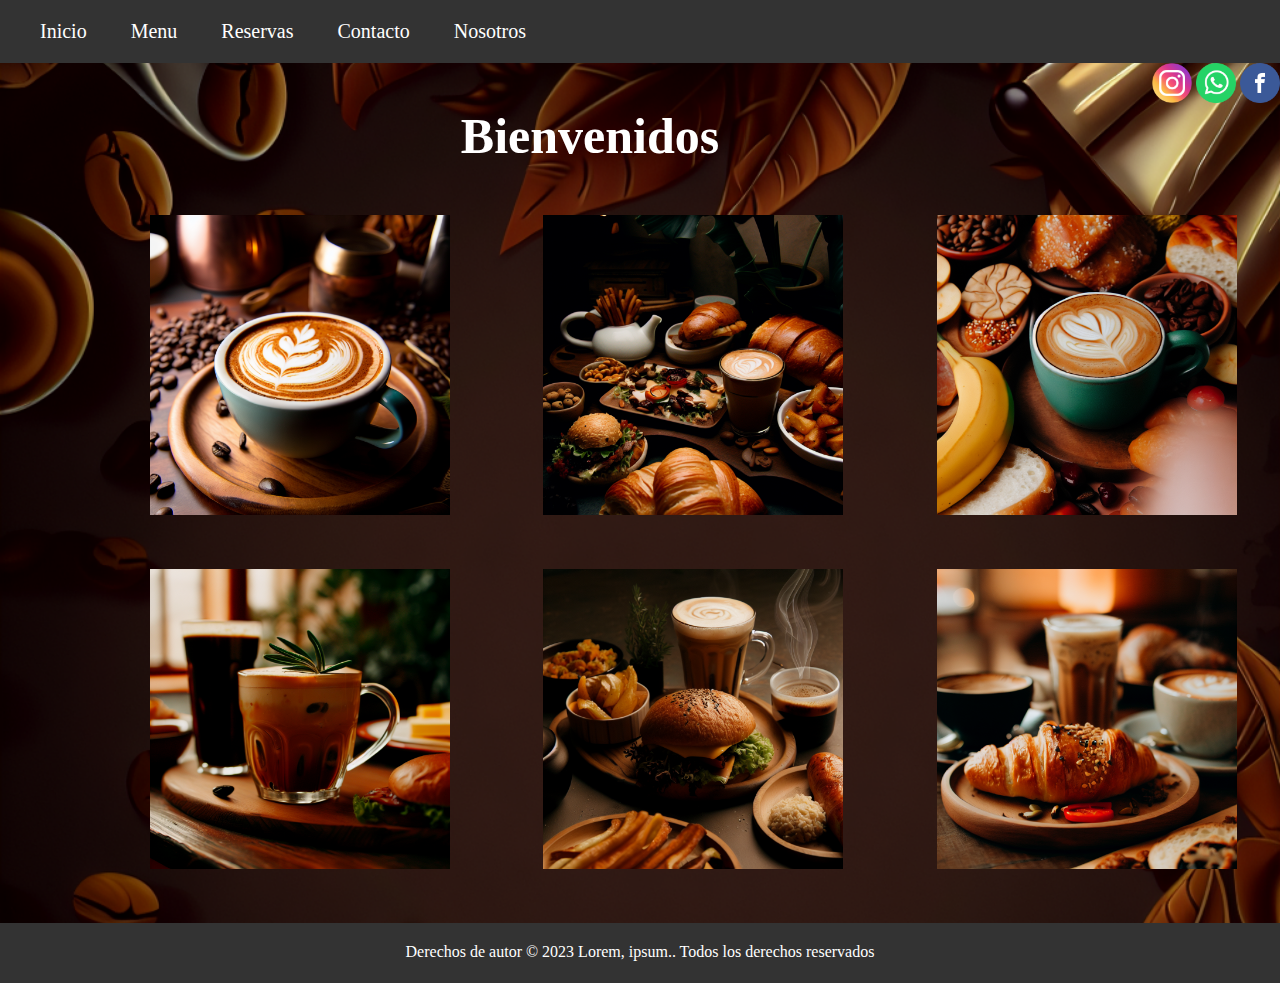
<file: index.html>
<!DOCTYPE html>
<html lang="en">

<head>
	<meta charset="UTF-8">
	<meta http-equiv="X-UA-Compatible" content="IE=edge">
	<meta name="viewport" content="width=device-width, initial-scale=1.0">
	<title>Inicio</title>
	<link href="https://cdn.jsdelivr.net/npm/bootstrap@5.3.0-alpha3/dist/css/bootstrap.min.css" rel="stylesheet"
		integrity="sha384-KK94CHFLLe+nY2dmCWGMq91rCGa5gtU4mk92HdvYe+M/SXH301p5ILy+dN9+nJOZ" crossorigin="anonymous">
	<script src="https://cdn.jsdelivr.net/npm/bootstrap@5.3.0-alpha3/dist/js/bootstrap.bundle.min.js"
		integrity="sha384-ENjdO4Dr2bkBIFxQpeoTz1HIcje39Wm4jDKdf19U8gI4ddQ3GYNS7NTKfAdVQSZe"
		crossorigin="anonymous"></script>
		<link rel="stylesheet" href="/css/estilos.css">
</head>

<body>
	<nav>
		<a href="index.html" class="etc">Inicio</a>
		<a href="./pages/Menu.html" class="etc">Menu</a>
		<a href="./pages/reservas.html" class="etc">Reservas</a>
		<a href="./pages/contacto.html" class="etc">Contacto</a>
		<a href="./pages/SobreNosotros.html" class="etc">Nosotros</a>
	</nav>
	<aside class="content">
		<div class="redes">
			<a href="https://instagram.com"><img src="/images/instagram.png" alt="logo" width="40"></a>
			<a href="https://whatsapp.com"><img src="/images/wp.png" alt="logo" width="40"></a>
			<a href="https://facebook.com"><img src="/images/facebook.png" alt="logo" width="40"></a>
		</div>
	</aside>

	<main>
		<h2 id="titulo">Bienvenidos</h2>
		<section class="fotos">
			<div class="fotos-muestra">
				<img src="./images/promo1.png" alt="fotos del Inicio">
			</div>
			<div class="fotos-muestra">
				<img src="./images/promo2.png" alt="fotos del Inicio">
			</div>
			<div class="fotos-muestra">
				<img src="./images/promo3.png" alt="fotos del Inicio">
			</div>
			<div class="fotos-muestra">
				<img src="./images/promo4.png" alt="fotos del Inicio">
			</div>
			<div class="fotos-muestra">
				<img src="./images/promo5.png" alt="fotos del Inicio">
			</div>
			<div class="fotos-muestra">
				<img src="./images/promo6.png" alt="fotos del Inicio">
			</div>
		</section>
	</main>

	<footer class="footer">
		<p > Derechos de autor © 2023 Lorem, ipsum.. Todos los derechos reservados </p>
	</footer>
</body>

</html>
</file>
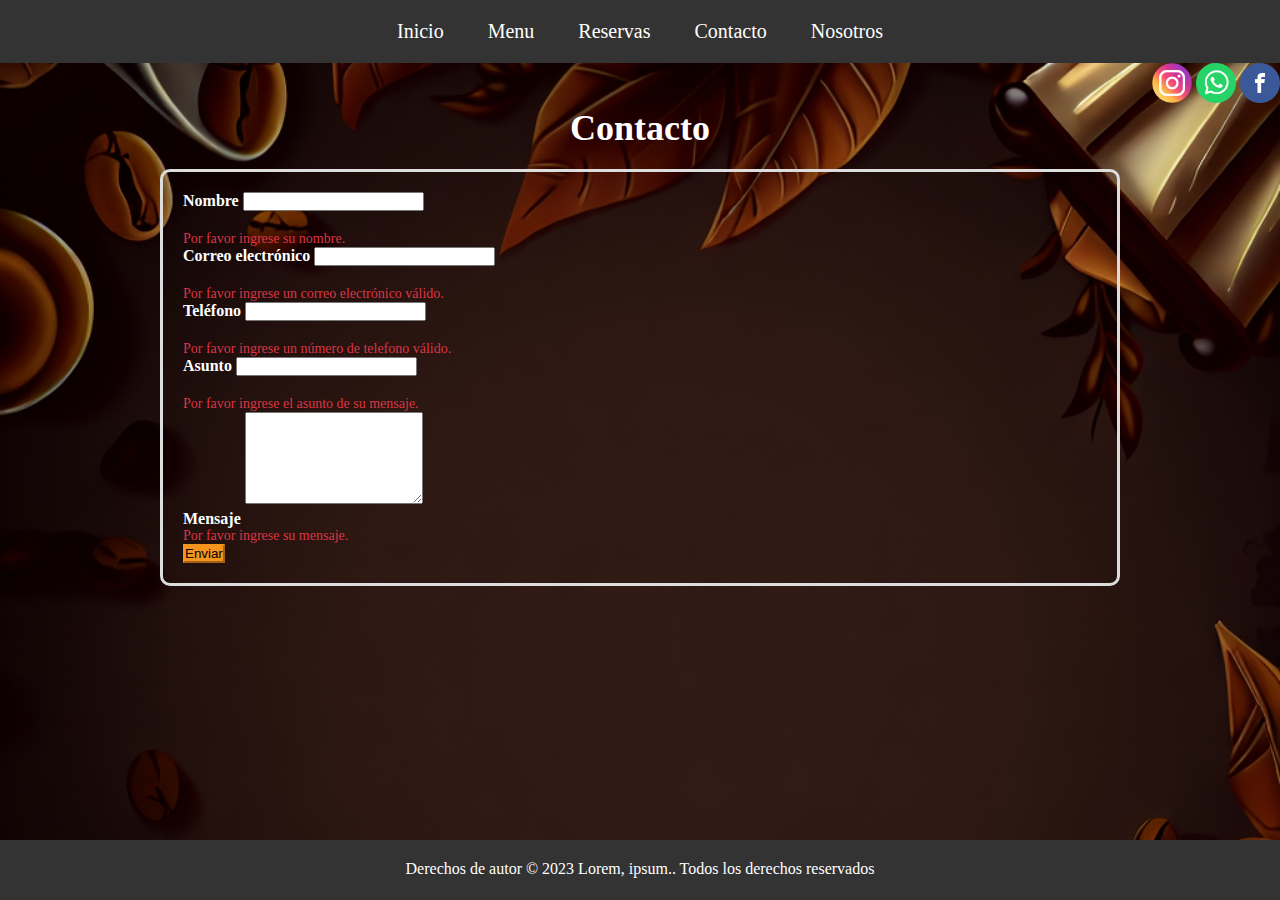
<file: pages/contacto.html>
<!DOCTYPE html>
<html lang="en">

<head>
	<meta charset="UTF-8">
	<meta http-equiv="X-UA-Compatible" content="IE=edge">
	<meta name="viewport" content="width=device-width, initial-scale=1.0">
	<title> contacto </title>
	<link href="https://cdn.jsdelivr.net/npm/bootstrap@5.3.0-alpha3/dist/css/bootstrap.min.css" rel="stylesheet"
		integrity="sha384-KK94CHFLLe+nY2dmCWGMq91rCGa5gtU4mk92HdvYe+M/SXH301p5ILy+dN9+nJOZ" crossorigin="anonymous">
	<script src="https://cdn.jsdelivr.net/npm/bootstrap@5.3.0-alpha3/dist/js/bootstrap.bundle.min.js"
		integrity="sha384-ENjdO4Dr2bkBIFxQpeoTz1HIcje39Wm4jDKdf19U8gI4ddQ3GYNS7NTKfAdVQSZe"
		crossorigin="anonymous"></script>
		<link rel="stylesheet" href="../css/styles.css">
</head>

<body>
    <nav>
        <a href="../index.html" class="etc">Inicio</a>
        <a href="Menu.html" class="etc">Menu</a>
        <a href="reservas.html" class="etc">Reservas</a>
        <a href="contacto.html" class="etc">Contacto</a>
        <a href="SobreNosotros.html" class="etc">Nosotros</a>
    </nav>
	<aside class="content">
		<div class="redes">
			<a href="https://instagram.com"><img src="../images/instagram.png" alt="logo" width="40"></a>
			<a href="https://whatsapp.com"><img src="../images/wp.png" alt="logo" width="40"></a>
			<a href="https://facebook.com"><img src="../images/facebook.png" alt="logo" width="40"></a>
		</div>
	</aside>

    <main class="container py-5">
        <div class="row justify-content-center">
            <div class="col-md-8">
                <h2 class="mb-4">Contacto</h2>
                <form class="needs-validation" novalidate>
                    <div class="row g-3">
                        <div class="col-md-6">
                            <label for="nombre" class="form-label">Nombre</label>
                            <input type="text" class="form-control" id="nombre" name="nombre" required>
                            <div class="invalid-feedback">
                                Por favor ingrese su nombre.
                            </div>
                        </div>
                        <div class="col-md-6">
                            <label for="mail" class="form-label">Correo electrónico</label>
                            <input type="email" class="form-control" id="mail" name="mail" required>
                            <div class="invalid-feedback">
                                Por favor ingrese un correo electrónico válido.
                            </div>
                        </div>
                    </div>
                    <div class="row g-3 mt-4">
                        <div class="col-md-6">
                            <label for="telefono" class="form-label">Teléfono</label>
                            <input type="tel" class="form-control" id="telefono" name="telefono" required>
                            <div class="invalid-feedback">
                                Por favor ingrese un número de telefono válido.
                            </div>
                        </div>
                        <div class="col-md-6">
                            <label for="asunto" class="form-label">Asunto</label>
                            <input type="text" class="form-control" id="asunto" name="asunto" required>
                            <div class="invalid-feedback">
                                Por favor ingrese el asunto de su mensaje.
                            </div>
                        </div>
                    </div>
                    <div class="mt-4">
                        <label for="mensaje" class="form-label">Mensaje</label>
                        <textarea class="form-control" id="mensaje" name="mensaje" rows="6" required></textarea>
                        <div class="invalid-feedback">
                            Por favor ingrese su mensaje.
                        </div>
                    </div>
                    <button class="btn btn-primary mt-4" type="submit">Enviar</button>
                </form>
            </div>
        </div>
    </main>

    <footer id="menufooter">
        <p> Derechos de autor © 2023 Lorem, ipsum.. Todos los derechos reservados </p>
    </footer>

</body>



</html>
</file>
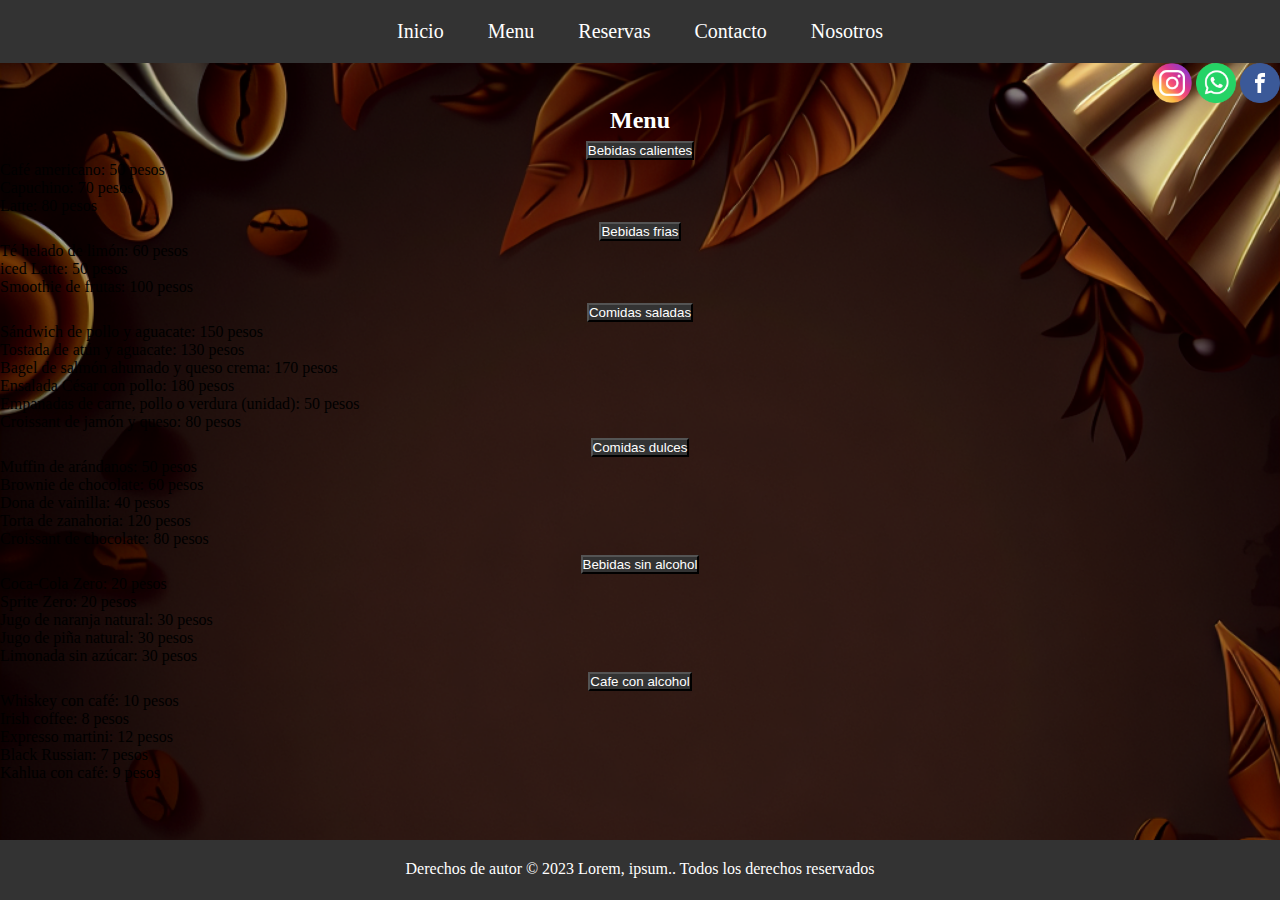
<file: pages/Menu.html>
<!DOCTYPE html>
<html lang="en">

<head>
    <meta charset="UTF-8">
    <meta http-equiv="X-UA-Compatible" content="IE=edge">
    <meta name="viewport" content="width=device-width, initial-scale=1.0">
    <title>Menu</title>
    <link href="https://cdn.jsdelivr.net/npm/bootstrap@5.3.0-alpha3/dist/css/bootstrap.min.css" rel="stylesheet"
        integrity="sha384-KK94CHFLLe+nY2dmCWGMq91rCGa5gtU4mk92HdvYe+M/SXH301p5ILy+dN9+nJOZ" crossorigin="anonymous">
    <script src="https://cdn.jsdelivr.net/npm/bootstrap@5.3.0-alpha3/dist/js/bootstrap.bundle.min.js"
        integrity="sha384-ENjdO4Dr2bkBIFxQpeoTz1HIcje39Wm4jDKdf19U8gI4ddQ3GYNS7NTKfAdVQSZe"
        crossorigin="anonymous"></script>
    <link rel="stylesheet" href="../css/styles.css">
</head>


<body>
    <nav>
        <a href="../index.html" class="etc">Inicio</a>
        <a href="Menu.html" class="etc">Menu</a>
        <a href="reservas.html" class="etc">Reservas</a>
        <a href="contacto.html" class="etc">Contacto</a>
        <a href="SobreNosotros.html" class="etc">Nosotros</a>
    </nav>


    <aside>
        <div class="redes">
			<a href="https://instagram.com"><img src="../images/instagram.png" alt="logo" width="40"></a>
			<a href="https://whatsapp.com"><img src="../images/wp.png" alt="logo" width="40"></a>
			<a href="https://facebook.com"><img src="../images/facebook.png" alt="logo" width="40"></a>
        </div>
    </aside>

    <main>
        <h2 id="menu">Menu</h2>
        <div class="accordion accordion-flush" id="accordionFlushExample">
            <div class="accordion-item">
                <h2 class="accordion-header">
                    <button class="accordion-button collapsed" type="button" data-bs-toggle="collapse"
                        data-bs-target="#flush-collapseOne" aria-expanded="false" aria-controls="flush-collapseOne">
                        Bebidas calientes
                    </button>
                </h2>
                <div id="flush-collapseOne" class="accordion-collapse collapse" data-bs-parent="#accordionFlushExample">
                    <div class="accordion-body">
                        <ul>
                            <li>Café americano: 50 pesos</li>
                            <li>Capuchino: 70 pesos</li>
                            <li>Latte: 80 pesos</li>
                        </ul>
                    </div>
                </div>
            </div>
            <div class="accordion-item">
                <h2 class="accordion-header">
                    <button class="accordion-button collapsed" type="button" data-bs-toggle="collapse"
                        data-bs-target="#flush-collapseTwo" aria-expanded="false" aria-controls="flush-collapseTwo">
                        Bebidas frias
                    </button>
                </h2>
                <div id="flush-collapseTwo" class="accordion-collapse collapse" data-bs-parent="#accordionFlushExample">
                    <div class="accordion-body">
                        <ul>
                            <li>Té helado de limón: 60 pesos</li>
                            <li>iced Latte: 50 pesos</li>
                            <li>Smoothie de frutas: 100 pesos</li>
                        </ul>
                    </div>
                </div>
            </div>
            <div class="accordion-item">
                <h2 class="accordion-header">
                    <button class="accordion-button collapsed" type="button" data-bs-toggle="collapse"
                        data-bs-target="#flush-collapseThree" aria-expanded="false" aria-controls="flush-collapseThree">
                        Comidas saladas
                    </button>
                </h2>
                <div id="flush-collapseThree" class="accordion-collapse collapse"
                    data-bs-parent="#accordionFlushExample">
                    <div class="accordion-body">
                        <ul>
                            <li>Sándwich de pollo y aguacate: 150 pesos</li>
                            <li>Tostada de atún y aguacate: 130 pesos</li>
                            <li>Bagel de salmón ahumado y queso crema: 170 pesos</li>
                            <li>Ensalada César con pollo: 180 pesos</li>
                            <li>Empanadas de carne, pollo o verdura (unidad): 50 pesos</li>
                            <li>Croissant de jamón y queso: 80 pesos</li>
                        </ul>
                    </div>
                </div>
            </div>
            <div class="accordion accordion-flush" id="accordionFlushExample">
                <div class="accordion-item">
                    <h2 class="accordion-header">
                        <button class="accordion-button collapsed" type="button" data-bs-toggle="collapse"
                            data-bs-target="#flush-collapsefour" aria-expanded="false"
                            aria-controls="flush-collapsefour">
                            Comidas dulces
                        </button>
                    </h2>
                    <div id="flush-collapsefour" class="accordion-collapse collapse"
                        data-bs-parent="#accordionFlushExample">
                        <div class="accordion-body">
                            <ul>
                                <li>Muffin de arándanos: 50 pesos</li>
                                <li>Brownie de chocolate: 60 pesos</li>
                                <li>Dona de vainilla: 40 pesos</li>
                                <li>Torta de zanahoria: 120 pesos</li>
                                <li>Croissant de chocolate: 80 pesos</li>
                            </ul>
                        </div>
                    </div>
                </div>
                <div class="accordion accordion-flush" id="accordionFlushExample">
                    <div class="accordion-item">
                        <h2 class="accordion-header">
                            <button class="accordion-button collapsed" type="button" data-bs-toggle="collapse"
                                data-bs-target="#flush-collapsefive" aria-expanded="false"
                                aria-controls="flush-collapsefive">
                                Bebidas sin alcohol
                            </button>
                        </h2>
                        <div id="flush-collapsefive" class="accordion-collapse collapse"
                            data-bs-parent="#accordionFlushExample">
                            <div class="accordion-body">
                                <ul>
                                    <li>Coca-Cola Zero: 20 pesos</li>
                                    <li>Sprite Zero: 20 pesos</li>
                                    <li>Jugo de naranja natural: 30 pesos</li>
                                    <li>Jugo de piña natural: 30 pesos</li>
                                    <li>Limonada sin azúcar: 30 pesos</li>
                                </ul>
                            </div>
                        </div>
                    </div>
                    <div class="accordion accordion-flush" id="accordionFlushExample">
                        <div class="accordion-item">
                            <h2 class="accordion-header">
                                <button class="accordion-button collapsed" type="button" data-bs-toggle="collapse"
                                    data-bs-target="#flush-collapsesix" aria-expanded="false"
                                    aria-controls="flush-collapsesix">
                                    Cafe con alcohol 
                                </button>
                            </h2>
                            <div id="flush-collapsesix" class="accordion-collapse collapse"
                                data-bs-parent="#accordionFlushExample">
                                <div class="accordion-body">
                                    <ul>
                                        <li>Whiskey con café: 10 pesos</li>
                                        <li>Irish coffee: 8 pesos</li>
                                        <li>Expresso martini: 12 pesos</li>
                                        <li>Black Russian: 7 pesos</li>
                                        <li>Kahlua con café: 9 pesos</li>
                                    </ul>
                                </div>
                            </div>
                        </div>
                        </div>
    </main>

    <footer id="menufooter">
        <p> Derechos de autor © 2023 Lorem, ipsum.. Todos los derechos reservados </p>
    </footer>

</body>



</html>
</file>
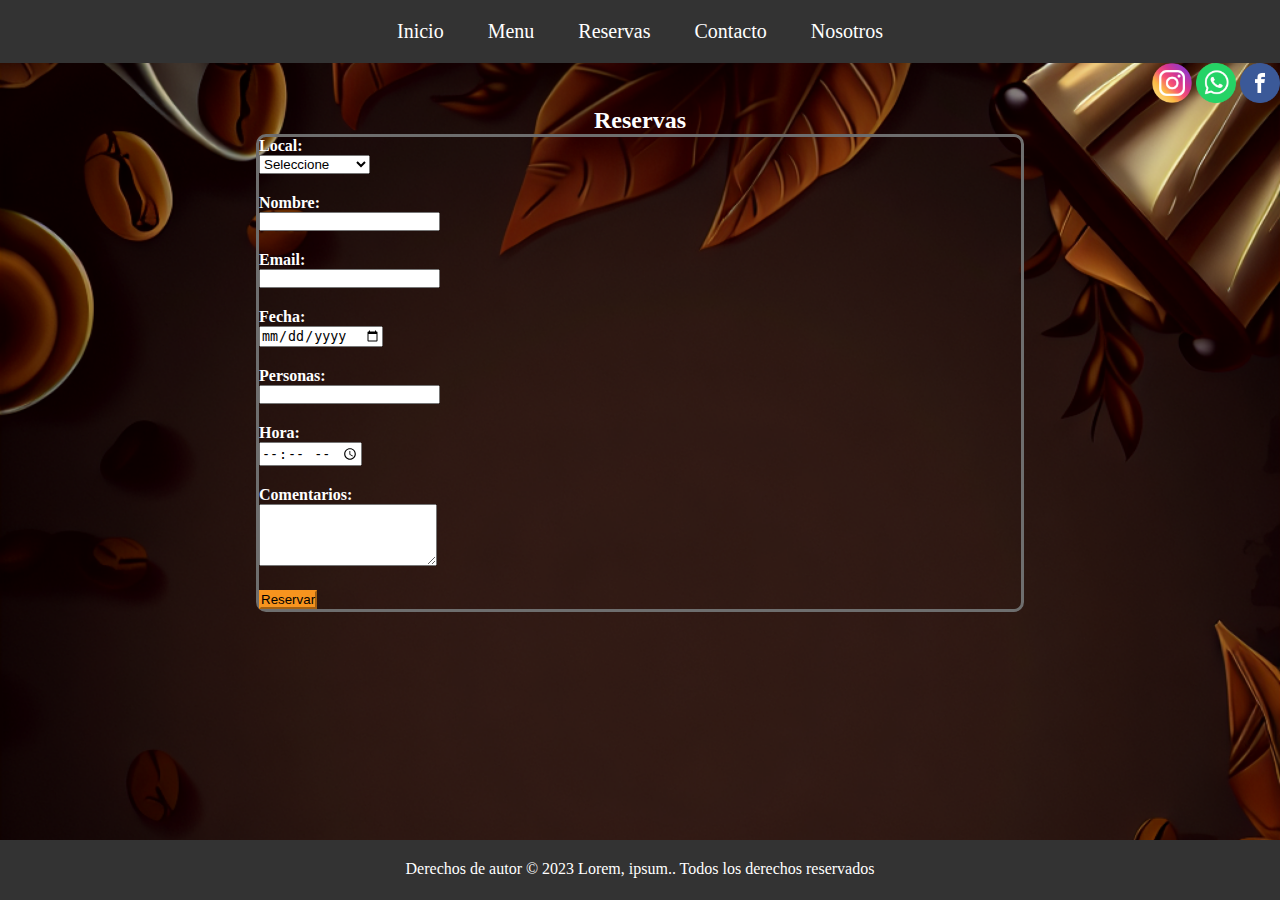
<file: pages/reservas.html>
<!DOCTYPE html>
<html lang="en">

<head>
    <meta charset="UTF-8">
    <meta name="viewport" content="width=device-width, initial-scale=1.0">
    <title>Reservas</title>
	<link href="https://cdn.jsdelivr.net/npm/bootstrap@5.3.0-alpha3/dist/css/bootstrap.min.css" rel="stylesheet"
		integrity="sha384-KK94CHFLLe+nY2dmCWGMq91rCGa5gtU4mk92HdvYe+M/SXH301p5ILy+dN9+nJOZ" crossorigin="anonymous">
	<script src="https://cdn.jsdelivr.net/npm/bootstrap@5.3.0-alpha3/dist/js/bootstrap.bundle.min.js"
		integrity="sha384-ENjdO4Dr2bkBIFxQpeoTz1HIcje39Wm4jDKdf19U8gI4ddQ3GYNS7NTKfAdVQSZe"
		crossorigin="anonymous"></script>
        <link rel="stylesheet" href="../css/styles.css">
</head>

<body>
    <header>
        <nav>
            <a href="../index.html" class="etc">Inicio</a>
            <a href="Menu.html" class="etc">Menu</a>
            <a href="reservas.html" class="etc">Reservas</a>
            <a href="contacto.html" class="etc">Contacto</a>
            <a href="SobreNosotros.html" class="etc">Nosotros</a>
    </header>

    <aside>
        <div class="redes">
			<a href="https://instagram.com"><img src="../images/instagram.png" alt="logo" width="40"></a>
			<a href="https://whatsapp.com"><img src="../images/wp.png" alt="logo" width="40"></a>
			<a href="https://facebook.com"><img src="../images/facebook.png" alt="logo" width="40"></a>
        </div>
    </aside>

    <main>
        <article>
            <h2>Reservas</h2>
            <form class="container2">
                <div class="form-group">
                    <label for="restaurante">Local:</label>
                    <select class="form-control" name="restaurante" id="restaurante" required>
                        <option value="">Seleccione</option>
                        <option value="palermo">Palermo</option>
                        <option value="recoleta">Recoleta</option>
                        <option value="puerto-madero">Puerto Madero</option>
                    </select>
                </div>
                <div class="form-group">
                    <label for="nombre">Nombre:</label>
                    <input type="text" class="form-control" id="nombre" name="nombre" required>
                </div>
                <div class="form-group">
                    <label for="mail">Email:</label>
                    <input type="email" class="form-control" id="mail" name="mail" required>
                </div>
                <div class="form-group">
                    <label for="fecha">Fecha:</label>
                    <input type="date" class="form-control" id="fecha" name="fecha" required>
                </div>
                <div class="form-group">
                    <label for="personas">Personas:</label>
                    <input type="number" class="form-control" id="personas" name="personas" required>
                </div>
                <div class="form-group">
                    <label for="hora">Hora:</label>
                    <input type="time" class="form-control" id="hora" name="hora" required>
                </div>
                <div class="form-group">
                    <label for="comentarios">Comentarios:</label>
                    <textarea class="form-control" id="comentarios" name="comentarios" rows="4"></textarea>
                </div>
                <button type="submit" class="btn btn-primary">Reservar</button>
            </form>
        </article>
    </main>

    <footer id="menufooter">
        <p> Derechos de autor © 2023 Lorem, ipsum.. Todos los derechos reservados </p>
    </footer>
    
</body>



</html>
</file>
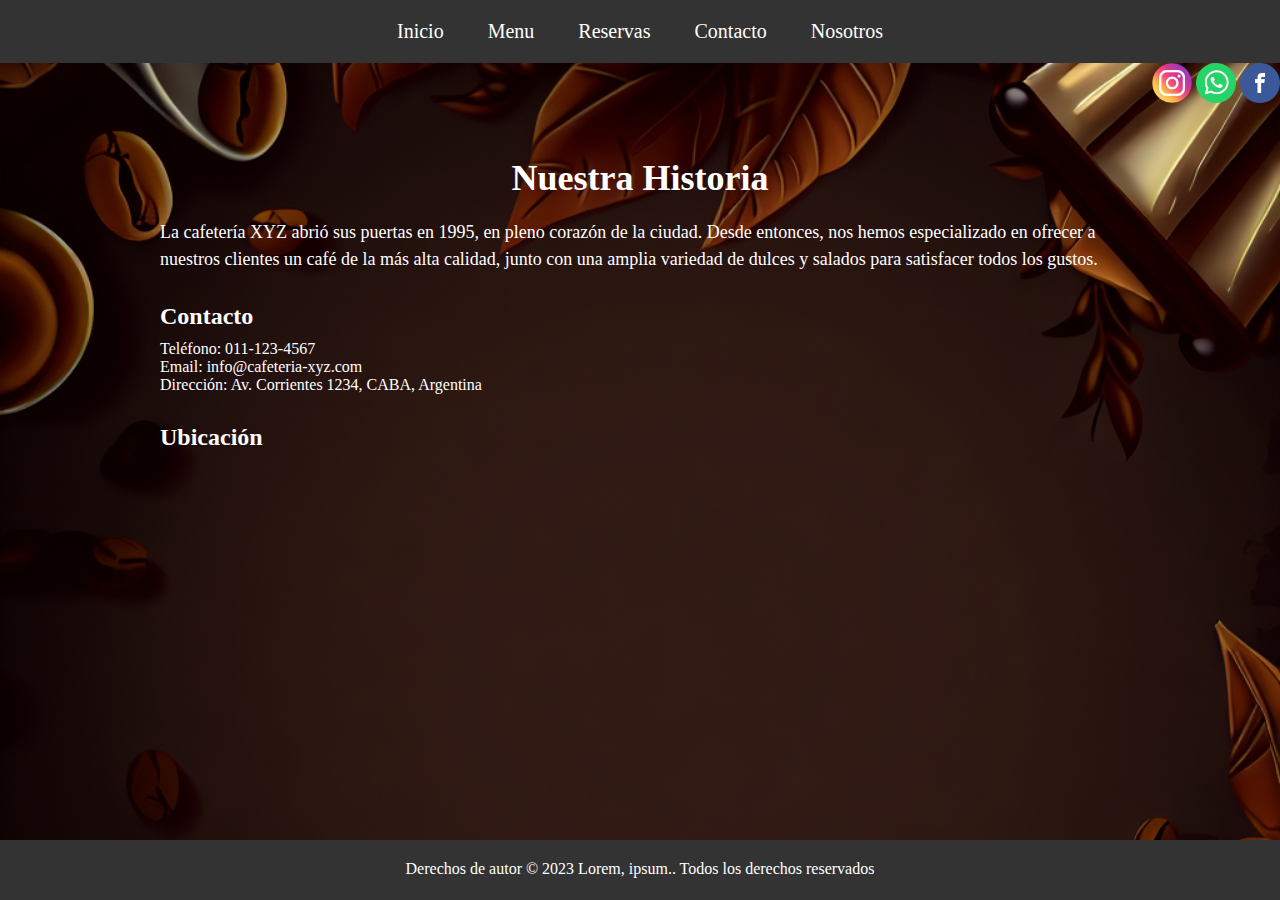
<file: pages/SobreNosotros.html>
<!DOCTYPE html>
<html lang="en">

<head>
	<meta charset="UTF-8">
	<meta http-equiv="X-UA-Compatible" content="IE=edge">
	<meta name="viewport" content="width=device-width, initial-scale=1.0">
	<title>Sobre nosotros</title>
	<link href="https://cdn.jsdelivr.net/npm/bootstrap@5.3.0-alpha3/dist/css/bootstrap.min.css" rel="stylesheet"
		integrity="sha384-KK94CHFLLe+nY2dmCWGMq91rCGa5gtU4mk92HdvYe+M/SXH301p5ILy+dN9+nJOZ" crossorigin="anonymous">
	<script src="https://cdn.jsdelivr.net/npm/bootstrap@5.3.0-alpha3/dist/js/bootstrap.bundle.min.js"
		integrity="sha384-ENjdO4Dr2bkBIFxQpeoTz1HIcje39Wm4jDKdf19U8gI4ddQ3GYNS7NTKfAdVQSZe"
		crossorigin="anonymous"></script>
		<link rel="stylesheet" href="../css/styles.css">
</head>

<body>
	<nav>
        <a href="../index.html" class="etc">Inicio</a>
        <a href="Menu.html" class="etc">Menu</a>
        <a href="reservas.html" class="etc">Reservas</a>
        <a href="contacto.html" class="etc">Contacto</a>
        <a href="SobreNosotros.html" class="etc">Nosotros</a>
	</nav>


	<aside>
		<div class="redes">
			<a href="https://instagram.com"><img src="../images/instagram.png" alt="logo" width="40"></a>
			<a href="https://whatsapp.com"><img src="../images/wp.png" alt="logo" width="40"></a>
			<a href="https://facebook.com"><img src="../images/facebook.png" alt="logo" width="40"></a>
		</div>
	</aside>

	<section id="historia">
		<div class="container">
			<h2>Nuestra Historia</h2>
			<p>La cafetería XYZ abrió sus puertas en 1995, en pleno corazón de la ciudad. Desde entonces, nos hemos
				especializado en ofrecer a nuestros clientes un café de la más alta calidad, junto con una amplia
				variedad de dulces y salados para satisfacer todos los gustos.</p>
			<h3>Contacto</h3>
			<ul>
				<li>Teléfono: 011-123-4567</li>
				<li>Email: info@cafeteria-xyz.com</li>
				<li>Dirección: Av. Corrientes 1234, CABA, Argentina</li>
			</ul>
			<h3>Ubicación</h3>
			<div class="mapa">
				<iframe
					src="https://www.google.com/maps/embed?pb=!1m18!1m12!1m3!1d3283.780700541795!2d-58.39047048475603!3d-34.60372808045448!2m3!1f0!2f0!3f0!3m2!1i1024!2i768!4f13.1!3m3!1m2!1s0x95bcca37c99e8a6d%3A0x5e62b0a6b8f6f8b3!2sObelisco%2C%20Ciudad%20Aut%C3%B3noma%20de%20Buenos%20Aires!5e0!3m2!1sen!2sar!4v1650195572836!5m2!1sen!2sar"
					width="100%" height="450" style="border:0;" allowfullscreen="" loading="lazy"></iframe>
			</div>
		</div>
	</section>

	</main>

	<footer id="menufooter">
		<p> Derechos de autor © 2023 Lorem, ipsum.. Todos los derechos reservados </p>
	</footer>
	
</body>



</html>
</file>
<file: css/estilos.css>
body {
	background-image: url(/images/fondo.png);
	background-size: 100%
}

* {
	box-sizing: border-box;
	margin: 0;
	padding: 0;
}

nav {
	background-color: #333;
	color: #fff;
	padding: 20px;
}

h2 {
	text-align: center;
}

.etc {
	color: #ffffff;
	text-decoration: none;
	font-size: 20px;
	padding: 20px 20px 0px 20px;
}


.content {
	font-style: italic;
	text-align: center;
}

#titulo {
	color: white;
	text-align: center;
	margin-right: 100px;
	font-size: 50px;
}

#menu {
	text-align: center;
	color: #fff;
}

.content h3 {
	color: white;
	font-size: 25px;
	text-decoration: underline;
}

.content ul {
	color: white;
	font-size: 12, 5px;
	list-style-type: none;
}

.content p {
	color: white;
	font-size: larger;
}



.footer {
	background-color: #333;
	color: #fff;
	padding: 20px;
	text-align: center;
	position: absolute;
	width: 100%;
	height: 60px;
}

.redes {
	text-align: right;
}

/*************FORMULARIO RESERVAS********/

.container2 {
    margin: auto;
    width: 60%;
    border: 3px solid #6e6e6e;
    border-radius: 10px;
    padding: 0px;
}

.container2 label {
    display: block;
    margin-top: 10px;
    margin-bottom: 5px;
    font-weight: bold;
}


@media screen and (max-width: 600px) {
    .container2 {
        width: 90%;
    }
}


/**************FORMULARIO CONTACTO*************/

form {
    border: 3px solid #ddd;
    padding: 20px;
    border-radius: 10px;
	background-color: rgba(255, 0, 0, 0.6);
}

form label {
    font-weight: bold;
}

form .form-control {
    margin-bottom: 20px;
}

form .invalid-feedback {
    display: block;
    font-size: 14px;
    color: #dc3545;
}

form .btn-primary {
    background-color: #FF9F1C;
    border-color: #FF9F1C;
}

form .btn-primary:hover {
    background-color: #F7941E;
    border-color: #F7941E;
}

/* Estilos específicos para pantallas pequeñas */
@media(max-width: 576px) {
    form .form-control {
        margin-bottom: 10px;
    }
}

/**************IMAGENES INICIO*************/

.fotos {
	display: grid;
	grid-template-columns: repeat(3, 1fr);
	grid-gap: 50px;
	margin-left: 150px;
	padding: 50px 0;
}

.fotos-muestra img {
	max-width: 500px;
	height: 300px;
}

.accordion-button {
	color: #fff;
	text-align: center;
	background-color: #333;
}

/**********footer menu*********/

#menufooter {
	background-color: #333;
	color: white;
	padding: 20px ;
	position: absolute;
	bottom: 0;
	width: 100%;
	height: 60px;
	text-align: center;
}
</file>
<file: css/styles.css>
@charset "UTF-8";
/*variables*/ /* Estilos específicos para pantallas pequeñas form. contacto*/
@media (max-width: 600px) {
  form .form-control {
    margin-bottom: 10px;
  }
  .redes {
    text-align: center;
  }
}
/* Estilos específicos para pantallas pequeñas imagenes inicio*/
.fotos {
  display: grid;
  grid-template-columns: repeat(3, 1fr);
  grid-gap: 50px;
  margin-left: 150px;
  padding: 50px 0;
}

.fotos-muestra img {
  max-width: 500px;
  height: 300px;
}

.accordion-button {
  color: #fff;
  text-align: center;
  background-color: #333;
}

.fotos-muestra:hover {
  transform: scale(1.1);
  transition: transform 0.3s ease;
}

@media screen and (max-width: 1150px) {
  .fotos {
    display: grid;
    grid-template-columns: repeat(2, 1fr);
    grid-gap: 50px;
    margin-left: 50px;
    padding: 50px 0;
  }
  .fotos-muestra img {
    max-width: 300px;
    height: 300px;
  }
}
@media screen and (max-width: 785px) {
  .fotos {
    display: grid;
    grid-template-columns: repeat(1, 1fr);
    grid-gap: 50px;
    margin-left: 150px;
    padding: 50px 0;
  }
  .fotos-muestra img {
    max-width: 200px;
    height: 300px;
  }
}
@media screen and (max-width: 365px) {
  .fotos {
    display: grid;
    grid-template-columns: repeat(1, 1fr);
    grid-gap: 50px;
    margin-left: 20px;
    padding: 50px 0;
  }
  .fotos-muestra img {
    max-width: 200px;
    height: 300px;
  }
}
/* Estilos específicos para pantallas pequeñas form. reservas*/
@media screen and (max-width: 600px) {
  .container2 {
    margin-bottom: 10px;
  }
  .redes {
    text-align: center;
  }
}
/****MENU******/
.content {
  font-style: italic;
  text-align: center;
}
.content #titulo {
  color: #fff;
  text-align: center;
  margin-right: 100px;
  font-size: 50px;
}
.content #menu {
  text-align: center;
  color: #fff;
}
.content h3 {
  color: white;
  font-size: 25px;
  text-decoration: underline;
}
.content ul {
  color: white;
  font-size: 12, 5px;
  list-style-type: none;
}
.content p {
  color: white;
  font-size: larger;
}

.footer {
  background-color: #333;
  color: #fff;
  padding: 20px;
  text-align: center;
  position: absolute;
  width: 100%;
  height: 60px;
}

.redes {
  text-align: right;
}

/*************FORMULARIO RESERVAS********/
.container2 {
  margin: auto;
  width: 60%;
  border: 3px solid #6e6e6e;
  border-radius: 10px;
  padding: 0px;
}
.container2 label {
  display: block;
  margin-top: 0px;
  margin-bottom: 0px;
  font-weight: bold;
  color: white;
}

h2 {
  color: #fff;
}

/**************FORMULARIO CONTACTO*************/
form {
  border: 3px solid #ddd;
  padding: 20px;
  border-radius: 10px;
}
form label {
  font-weight: bold;
}
form .form-control {
  margin-bottom: 20px;
}
form .invalid-feedback {
  display: block;
  font-size: 14px;
  color: #dc3545;
}
form .btn-primary {
  background-color: #F7941E;
  border-color: #F7941E;
}
form .btn-primary:hover {
  background-color: #2c1ef7;
  border-color: #2c1ef7;
}
form .mb-4,
form .form-label {
  color: #fff;
}

body {
  background-image: url(../images/fondo.png);
  background-size: 100%;
  height: 100%;
}

* {
  box-sizing: border-box;
  margin: 0;
  padding: 0;
}

nav {
  background-color: #333;
  color: #fff;
  padding: 20px;
  text-align: center;
}

h2 {
  text-align: center;
}

.etc {
  color: #fff;
  text-decoration: none;
  font-size: 20px;
  padding: 20px 20px 0px 20px;
}

#menufooter {
  background-color: #333;
  color: #fff;
  padding: 20px;
  position: fixed;
  bottom: 0;
  width: 100%;
  height: 60px;
  text-align: center;
}

/*****************NOSOTROS***********/
#historia {
  padding: 50px 0;
}

.container {
  max-width: 1000px;
  margin: 0 auto;
  padding: 0 20px;
}
.container h2 {
  font-size: 36px;
  font-weight: bold;
  margin-bottom: 20px;
}
.container p {
  font-size: 18px;
  line-height: 1.5;
  margin-bottom: 30px;
  color: #fff;
}
.container h3 {
  font-size: 24px;
  font-weight: bold;
  margin-bottom: 10px;
  color: #fff;
}
.container ul {
  list-style: none;
  margin: 0;
  padding: 0;
  margin-bottom: 30px;
  color: #fff;
}

.mapa {
  margin-top: 30px;
  position: relative;
  padding-bottom: 35%;
  height: 0;
}
.mapa iframe {
  position: absolute;
  top: 0;
  left: 0;
  width: 100%;
  height: 100%;
}

/*# sourceMappingURL=styles.css.map */
</file>
